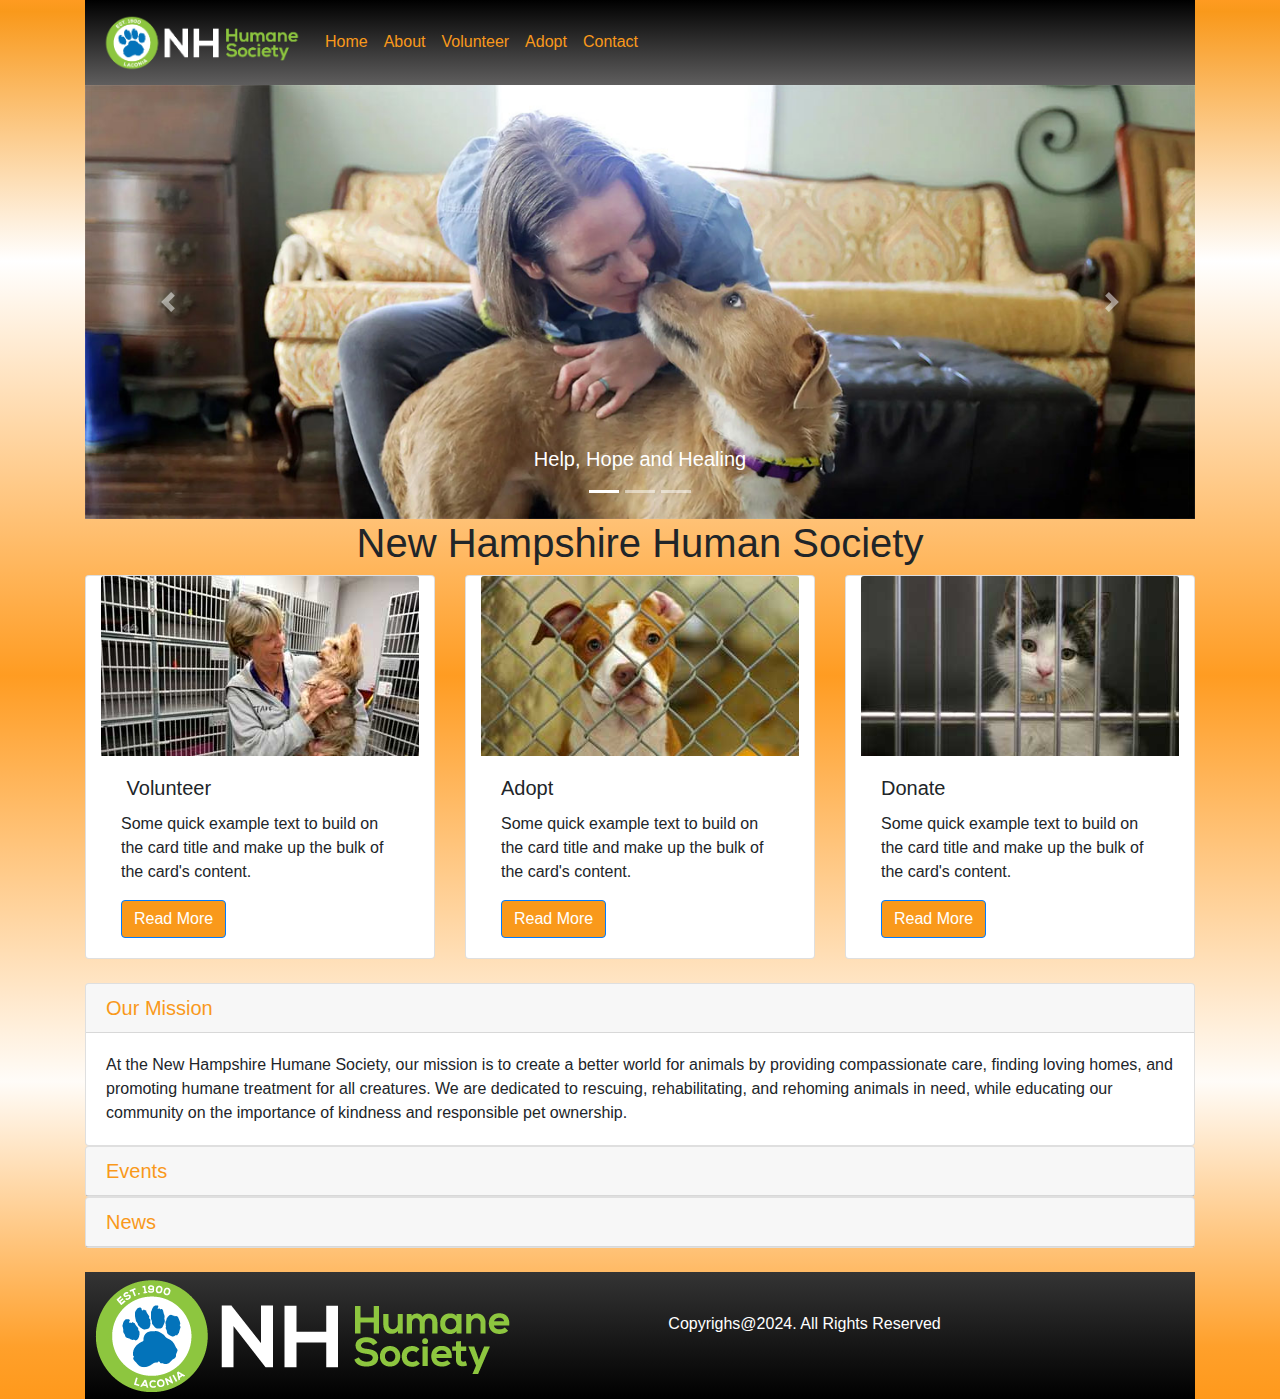
<file: index.html>
<!DOCTYPE html>
<html lang="en">
  <head>
    <meta charset="utf-8">
	<meta http-equiv="X-UA-Compatible" content="IE=edge">
	<meta name="viewport" content="width=device-width, initial-scale=1">
    <title>Untitled Document</title>
    <!-- Bootstrap -->
	<link href="css/bootstrap-4.4.1.css" rel="stylesheet">
	<link href="Style.css" rel="stylesheet" type="text/css">
  </head>
  <body>
  	<div class="container-fluid">
  	  <div class="container">
  	    <nav class="navbar navbar-expand-lg navbar-light bg-light"> <a class="navbar-brand" href="index.html"><img src="images/nh-humane-logo.png" alt="" width="200" height="58" class="img-fluid"/></a>
  	      <button class="navbar-toggler" type="button" data-toggle="collapse" data-target="#navbarSupportedContent1" aria-controls="navbarSupportedContent1" aria-expanded="false" aria-label="Toggle navigation"> <span class="navbar-toggler-icon"></span> </button>
  	      <div class="collapse navbar-collapse" id="navbarSupportedContent1">
  	        <ul class="navbar-nav mr-auto">
  	          <li class="nav-item active"> <a class="nav-link" href="home.html">Home <span class="sr-only">(current)</span></a> </li>
  	          <li class="nav-item"> <a class="nav-link" href="About.html">About</a> </li>
  	          <li class="nav-item"> <a class="nav-link" href="Volunteer.html">Volunteer</a></li>
  	          <li class="nav-item"> <a class="nav-link" href="Adopt.html">Adopt</a></li>
  	          <li class="nav-item"> <a class="nav-link" href="Contact.html">Contact</a></li>
            </ul>
  	        <form class="form-inline my-2 my-lg-0">
            </form>
          </div>
        </nav>
  	    <div id="carouselExampleIndicators1" class="carousel slide" data-ride="carousel" style="background-color: grey">
  	      <ol class="carousel-indicators">
  	        <li data-target="#carouselExampleIndicators1" data-slide-to="0" class="active"></li>
  	        <li data-target="#carouselExampleIndicators1" data-slide-to="1"></li>
  	        <li data-target="#carouselExampleIndicators1" data-slide-to="2"></li>
          </ol>
  	      <div class="carousel-inner" role="listbox">
  	        <div class="carousel-item active"> <img class="d-block mx-auto img-fluid" src="images/pet1.jpg" alt="First slide">
  	          <div class="carousel-caption">
  	            <h5>Help, Hope and Healing</h5>
              </div>
            </div>
  	        <div class="carousel-item"> <img class="d-block mx-auto img-fluid" src="images/pet2.jpg" alt="Second slide">
  	          <div class="carousel-caption">
  	            <h5>Power Of Adoption</h5>
              </div>
            </div>
  	        <div class="carousel-item"> <img class="d-block mx-auto img-fluid" src="images/pet3.jpg" alt="Third slide">
  	          <div class="carousel-caption">
  	            <h5>Community Services</h5>
              </div>
            </div>
          </div>
  	      <a class="carousel-control-prev" href="#carouselExampleIndicators1" role="button" data-slide="prev"> <span class="carousel-control-prev-icon" aria-hidden="true"></span> <span class="sr-only">Previous</span> </a> <a class="carousel-control-next" href="#carouselExampleIndicators1" role="button" data-slide="next"> <span class="carousel-control-next-icon" aria-hidden="true"></span> <span class="sr-only">Next</span> </a> </div>
		  <h1 class="text-center">New Hampshire Human Society</h1>
	    <div class="row">
		    <div class="col-lg-4">
		      <div class="card col-md-4 col-lg-12"> <img class="card-img-top" src="images/card1.jpg" alt="Card image cap">
		        <div class="card-body">
		          <h5 class="card-title">&nbsp;Volunteer</h5>
		          <p class="card-text">Some quick example text to build on the card title and make up the bulk of the card's content.</p>
		          <a href="#" class="btn btn-primary">Read More</a> </div>
	          </div>
	      </div>
		    <div class="col-lg-4">
		      <div class="card col-md-4 col-lg-12"> <img class="card-img-top" src="images/card2.jpg" alt="Card image cap">
		        <div class="card-body">
		          <h5 class="card-title">Adopt&nbsp;</h5>
		          <p class="card-text">Some quick example text to build on the card title and make up the bulk of the card's content.</p>
		          <a href="#" class="btn btn-primary">Read More</a> </div>
	          </div>
		    </div>
		    <div class="col-lg-4">
		      <div class="card col-md-4 col-lg-12"> <img class="card-img-top" src="images/card3.jpg" alt="Card image cap">
		        <div class="card-body">
		          <h5 class="card-title">Donate&nbsp;</h5>
		          <p class="card-text">Some quick example text to build on the card title and make up the bulk of the card's content.</p>
		          <a href="#" class="btn btn-primary">Read More</a> </div>
	          </div>
		    </div>
	    </div>
		  <br>
	    <div id="accordion1" role="tablist">
	      <div class="card">
	        <div class="card-header" role="tab" id="headingOne1">
	          <h5 class="mb-0"> <a data-toggle="collapse" href="#collapseOne1" role="button" aria-expanded="true" aria-controls="collapseOne1"> Our Mission&nbsp; </a> </h5>
            </div>
	        <div id="collapseOne1" class="collapse show" role="tabpanel" aria-labelledby="headingOne1" data-parent="#accordion1">
	          <div class="card-body">At the New Hampshire Humane Society, our mission is to create a better world for animals by providing compassionate care, finding loving homes, and promoting humane treatment for all creatures. We are dedicated to rescuing, rehabilitating, and rehoming animals in need, while educating our community on the importance of kindness and responsible pet ownership.</div>
            </div>
          </div>
	      <div class="card">
	        <div class="card-header" role="tab" id="headingTwo1">
	          <h5 class="mb-0"> <a class="collapsed" data-toggle="collapse" href="#collapseTwo1" role="button" aria-expanded="false" aria-controls="collapseTwo1"> Events&nbsp; </a> </h5>
            </div>
	        <div id="collapseTwo1" class="collapse" role="tabpanel" aria-labelledby="headingTwo1" data-parent="#accordion1">
	          <div class="card-body">Join us at our upcoming events where we celebrate animals and bring our community together to make a difference! From adoption fairs and fundraising walks to educational workshops, our events are designed to raise awareness and support for the animals in our care. Every gathering is an opportunity to connect, have fun, and help animals in need find their forever homes.</div>
            </div>
          </div>
	      <div class="card">
	        <div class="card-header" role="tab" id="headingThree1">
	          <h5 class="mb-0"> <a class="collapsed" data-toggle="collapse" href="#collapseThree1" role="button" aria-expanded="false" aria-controls="collapseThree1"> News&nbsp; </a> </h5>
            </div>
	        <div id="collapseThree1" class="collapse" role="tabpanel" aria-labelledby="headingThree1" data-parent="#accordion1">
	          <div class="card-body">Stay up-to-date with the latest news from the New Hampshire Humane Society! From heartwarming adoption stories and rescue missions to important updates on animal welfare laws and community outreach programs, our news section keeps you informed on all the ways we're making a positive impact on the lives of animals.</div>
            </div>
          </div>
        </div>
		  <br>
	    <footer>
	      <script src="js/jquery-3.4.1.min.js"></script>
	      <div class="row">
	        <div class="col-lg-6"><img src="images/nh-humane-logo.png" alt="" width="431" height="127" class="img-fluid"/></div>
	        <div class="col-lg-6">
			  <p>&nbsp;  </p>
				<p>&nbsp; &nbsp;Copyrighs@2024. All Rights Reserved</p>
	        </div>
          </div>
	    </footer>
      </div>
  	</div>
  	<!-- body code goes here -->


	<!-- jQuery (necessary for Bootstrap's JavaScript plugins) --> 
	<!-- Include all compiled plugins (below), or include individual files as needed -->
	<script src="js/popper.min.js"></script> 
  <script src="js/bootstrap-4.4.1.js"></script>
  </body>
</html>
</file>
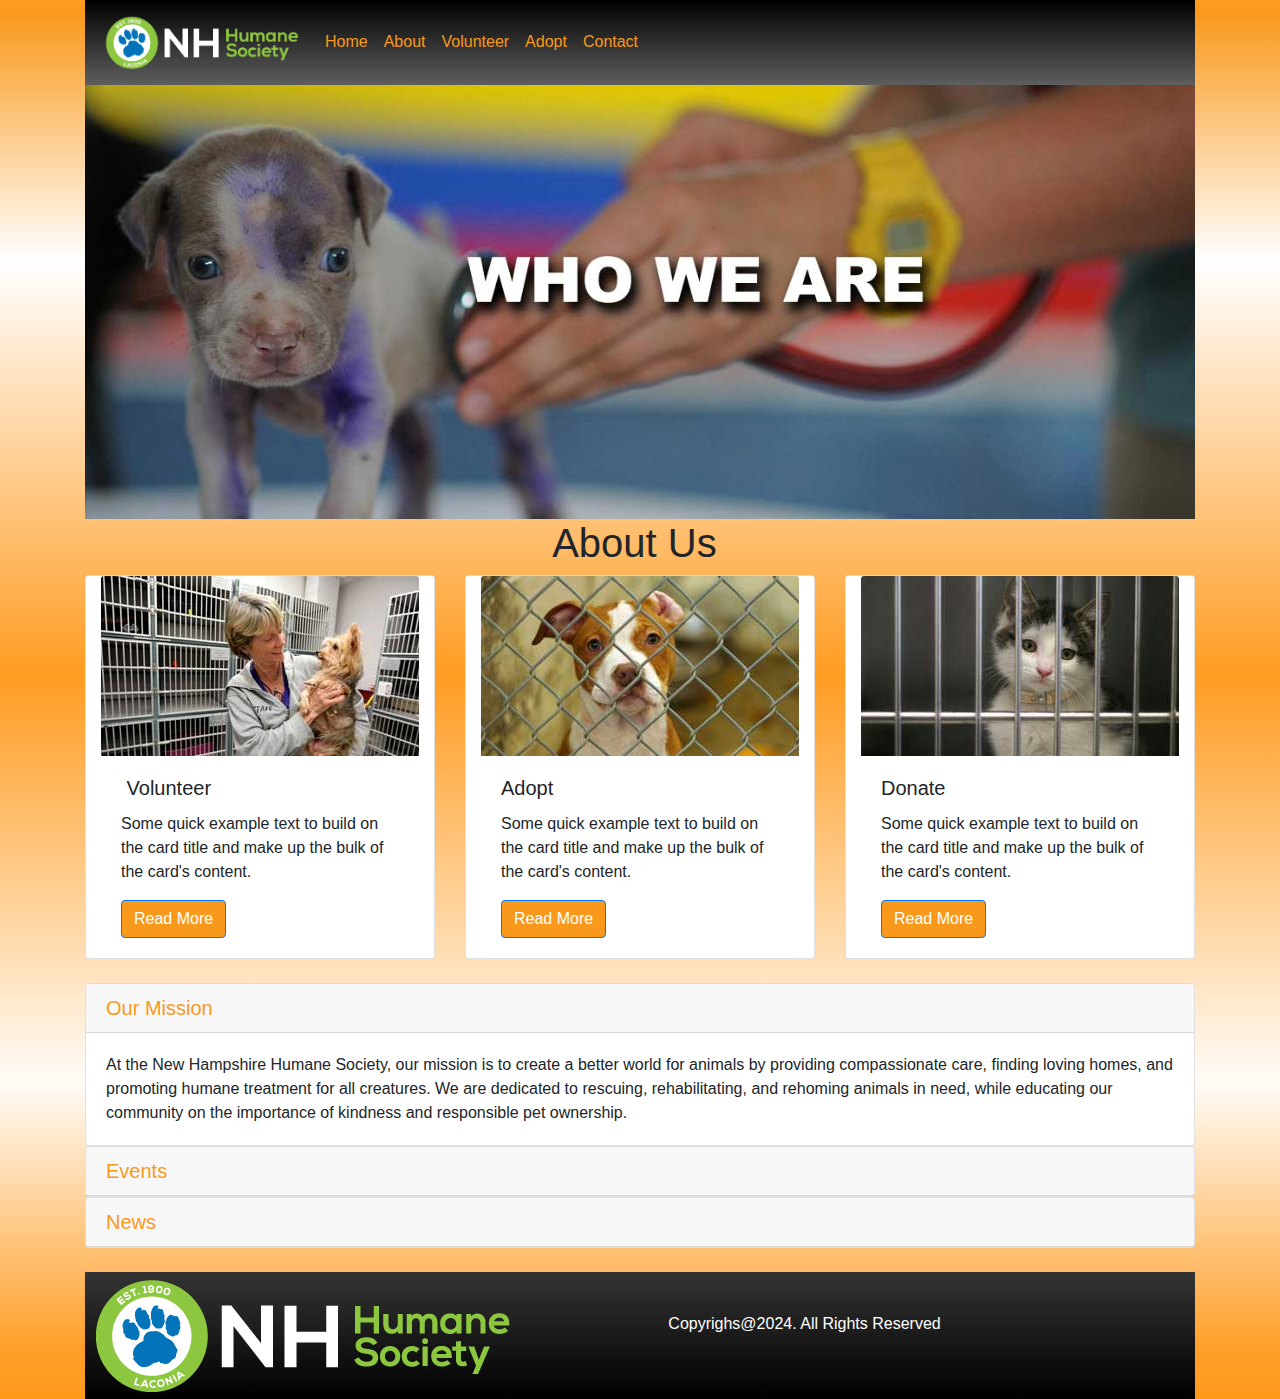
<file: About.html>
<!DOCTYPE html>
<html lang="en">
  <head>
    <meta charset="utf-8">
	<meta http-equiv="X-UA-Compatible" content="IE=edge">
	<meta name="viewport" content="width=device-width, initial-scale=1">
    <title>Untitled Document</title>
    <!-- Bootstrap -->
	<link href="css/bootstrap-4.4.1.css" rel="stylesheet">
	<link href="Style.css" rel="stylesheet" type="text/css">
  </head>
  <body>
  	<div class="container-fluid">
  	  <div class="container">
  	    <nav class="navbar navbar-expand-lg navbar-light bg-light"> <a class="navbar-brand" href="index.html"><img src="images/nh-humane-logo.png" alt="" width="200" height="58" class="img-fluid"/></a>
  	      <button class="navbar-toggler" type="button" data-toggle="collapse" data-target="#navbarSupportedContent1" aria-controls="navbarSupportedContent1" aria-expanded="false" aria-label="Toggle navigation"> <span class="navbar-toggler-icon"></span> </button>
  	      <div class="collapse navbar-collapse" id="navbarSupportedContent1">
  	        <ul class="navbar-nav mr-auto">
  	          <li class="nav-item active"> <a class="nav-link" href="home.html">Home <span class="sr-only">(current)</span></a> </li>
  	          <li class="nav-item"> <a class="nav-link" href="About.html">About</a> </li>
  	          <li class="nav-item"> <a class="nav-link" href="Volunteer.html">Volunteer</a></li>
  	          <li class="nav-item"> <a class="nav-link" href="Adopt.html">Adopt</a></li>
  	          <li class="nav-item"> <a class="nav-link" href="Contact.html">Contact</a></li>
            </ul>
  	        <form class="form-inline my-2 my-lg-0">
            </form>
          </div>
        </nav>
	    <div><img src="images/about.jpg" alt="" width="1280" height="500" class="img-fluid"/></div>
<h1 class="text-center">About Us&nbsp;</h1>
	    <div class="row">
		    <div class="col-lg-4">
		      <div class="card col-md-4 col-lg-12"> <img class="card-img-top" src="images/card1.jpg" alt="Card image cap">
		        <div class="card-body">
		          <h5 class="card-title">&nbsp;Volunteer</h5>
		          <p class="card-text">Some quick example text to build on the card title and make up the bulk of the card's content.</p>
		          <a href="#" class="btn btn-primary">Read More</a> </div>
	          </div>
	      </div>
		    <div class="col-lg-4">
		      <div class="card col-md-4 col-lg-12"> <img class="card-img-top" src="images/card2.jpg" alt="Card image cap">
		        <div class="card-body">
		          <h5 class="card-title">Adopt&nbsp;</h5>
		          <p class="card-text">Some quick example text to build on the card title and make up the bulk of the card's content.</p>
		          <a href="#" class="btn btn-primary">Read More</a> </div>
	          </div>
		    </div>
		    <div class="col-lg-4">
		      <div class="card col-md-4 col-lg-12"> <img class="card-img-top" src="images/card3.jpg" alt="Card image cap">
		        <div class="card-body">
		          <h5 class="card-title">Donate&nbsp;</h5>
		          <p class="card-text">Some quick example text to build on the card title and make up the bulk of the card's content.</p>
		          <a href="#" class="btn btn-primary">Read More</a> </div>
	          </div>
		    </div>
	    </div>
		  <br>
	    <div id="accordion1" role="tablist">
	      <div class="card">
	        <div class="card-header" role="tab" id="headingOne1">
	          <h5 class="mb-0"> <a data-toggle="collapse" href="#collapseOne1" role="button" aria-expanded="true" aria-controls="collapseOne1"> Our Mission&nbsp; </a> </h5>
            </div>
	        <div id="collapseOne1" class="collapse show" role="tabpanel" aria-labelledby="headingOne1" data-parent="#accordion1">
	          <div class="card-body">At the New Hampshire Humane Society, our mission is to create a better world for animals by providing compassionate care, finding loving homes, and promoting humane treatment for all creatures. We are dedicated to rescuing, rehabilitating, and rehoming animals in need, while educating our community on the importance of kindness and responsible pet ownership.</div>
            </div>
          </div>
	      <div class="card">
	        <div class="card-header" role="tab" id="headingTwo1">
	          <h5 class="mb-0"> <a class="collapsed" data-toggle="collapse" href="#collapseTwo1" role="button" aria-expanded="false" aria-controls="collapseTwo1"> Events&nbsp; </a> </h5>
            </div>
	        <div id="collapseTwo1" class="collapse" role="tabpanel" aria-labelledby="headingTwo1" data-parent="#accordion1">
	          <div class="card-body">Join us at our upcoming events where we celebrate animals and bring our community together to make a difference! From adoption fairs and fundraising walks to educational workshops, our events are designed to raise awareness and support for the animals in our care. Every gathering is an opportunity to connect, have fun, and help animals in need find their forever homes.</div>
            </div>
          </div>
	      <div class="card">
	        <div class="card-header" role="tab" id="headingThree1">
	          <h5 class="mb-0"> <a class="collapsed" data-toggle="collapse" href="#collapseThree1" role="button" aria-expanded="false" aria-controls="collapseThree1"> News&nbsp; </a> </h5>
            </div>
	        <div id="collapseThree1" class="collapse" role="tabpanel" aria-labelledby="headingThree1" data-parent="#accordion1">
	          <div class="card-body">Stay up-to-date with the latest news from the New Hampshire Humane Society! From heartwarming adoption stories and rescue missions to important updates on animal welfare laws and community outreach programs, our news section keeps you informed on all the ways we're making a positive impact on the lives of animals.</div>
            </div>
          </div>
        </div>
		  <br>
	    <footer>
	      <script src="js/jquery-3.4.1.min.js"></script>
	      <div class="row">
	        <div class="col-lg-6"><img src="images/nh-humane-logo.png" alt="" width="431" height="127" class="img-fluid"/></div>
	        <div class="col-lg-6">
			  <p>&nbsp;  </p>
				<p>&nbsp; &nbsp;Copyrighs@2024. All Rights Reserved</p>
	        </div>
          </div>
	    </footer>
      </div>
  	</div>
  	<!-- body code goes here -->


	<!-- jQuery (necessary for Bootstrap's JavaScript plugins) --> 
	<!-- Include all compiled plugins (below), or include individual files as needed -->
	<script src="js/popper.min.js"></script> 
  <script src="js/bootstrap-4.4.1.js"></script>
  </body>
</html>
</file>
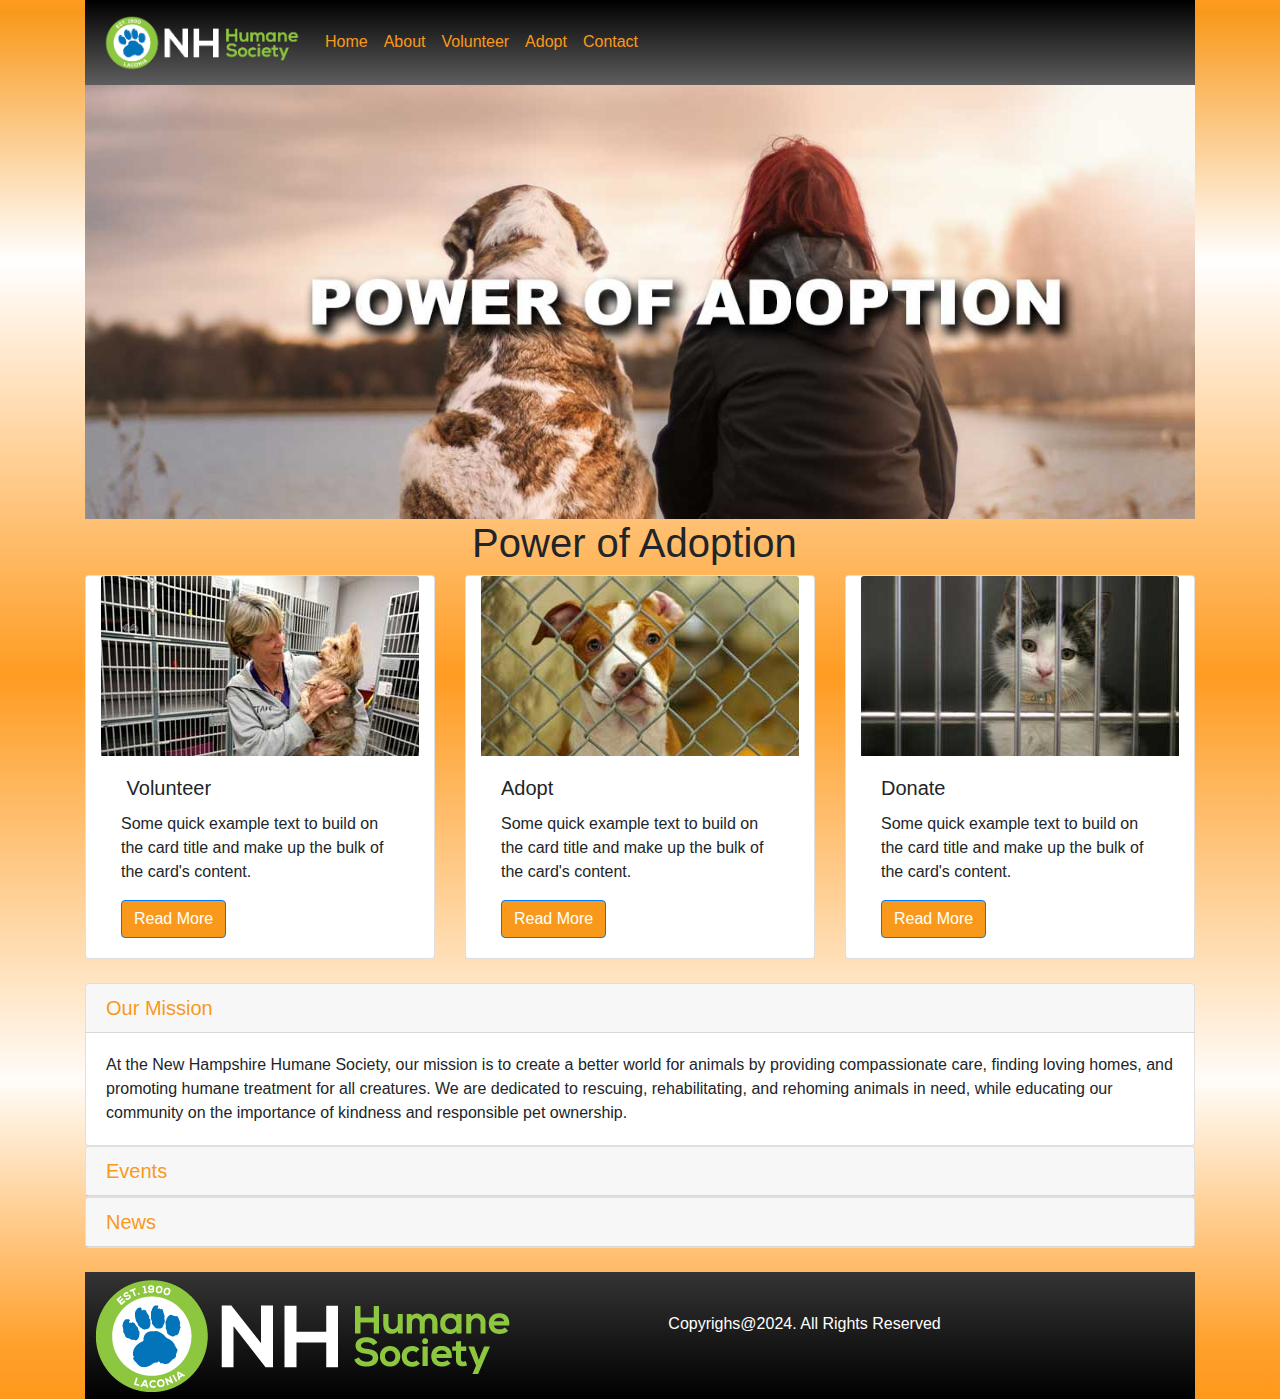
<file: Adopt.html>
<!DOCTYPE html>
<html lang="en">
  <head>
    <meta charset="utf-8">
	<meta http-equiv="X-UA-Compatible" content="IE=edge">
	<meta name="viewport" content="width=device-width, initial-scale=1">
    <title>Untitled Document</title>
    <!-- Bootstrap -->
	<link href="css/bootstrap-4.4.1.css" rel="stylesheet">
	<link href="Style.css" rel="stylesheet" type="text/css">
  </head>
  <body>
  	<div class="container-fluid">
  	  <div class="container">
  	    <nav class="navbar navbar-expand-lg navbar-light bg-light"> <a class="navbar-brand" href="index.html"><img src="images/nh-humane-logo.png" alt="" width="200" height="58" class="img-fluid"/></a>
  	      <button class="navbar-toggler" type="button" data-toggle="collapse" data-target="#navbarSupportedContent1" aria-controls="navbarSupportedContent1" aria-expanded="false" aria-label="Toggle navigation"> <span class="navbar-toggler-icon"></span> </button>
  	      <div class="collapse navbar-collapse" id="navbarSupportedContent1">
  	        <ul class="navbar-nav mr-auto">
  	          <li class="nav-item active"> <a class="nav-link" href="home.html">Home <span class="sr-only">(current)</span></a> </li>
  	          <li class="nav-item"> <a class="nav-link" href="About.html">About</a> </li>
  	          <li class="nav-item"> <a class="nav-link" href="Volunteer.html">Volunteer</a></li>
  	          <li class="nav-item"> <a class="nav-link" href="Adopt.html">Adopt</a></li>
  	          <li class="nav-item"> <a class="nav-link" href="Contact.html">Contact</a></li>
            </ul>
  	        <form class="form-inline my-2 my-lg-0">
            </form>
          </div>
        </nav>
	    <div><img src="images/adopt.jpg" alt="" width="1280" height="500" class="img-fluid"/></div>
<h1 class="text-center">Power of Adoption&nbsp;</h1>
	    <div class="row">
		    <div class="col-lg-4">
		      <div class="card col-md-4 col-lg-12"> <img class="card-img-top" src="images/card1.jpg" alt="Card image cap">
		        <div class="card-body">
		          <h5 class="card-title">&nbsp;Volunteer</h5>
		          <p class="card-text">Some quick example text to build on the card title and make up the bulk of the card's content.</p>
		          <a href="#" class="btn btn-primary">Read More</a> </div>
	          </div>
	      </div>
		    <div class="col-lg-4">
		      <div class="card col-md-4 col-lg-12"> <img class="card-img-top" src="images/card2.jpg" alt="Card image cap">
		        <div class="card-body">
		          <h5 class="card-title">Adopt&nbsp;</h5>
		          <p class="card-text">Some quick example text to build on the card title and make up the bulk of the card's content.</p>
		          <a href="#" class="btn btn-primary">Read More</a> </div>
	          </div>
		    </div>
		    <div class="col-lg-4">
		      <div class="card col-md-4 col-lg-12"> <img class="card-img-top" src="images/card3.jpg" alt="Card image cap">
		        <div class="card-body">
		          <h5 class="card-title">Donate&nbsp;</h5>
		          <p class="card-text">Some quick example text to build on the card title and make up the bulk of the card's content.</p>
		          <a href="#" class="btn btn-primary">Read More</a> </div>
	          </div>
		    </div>
	    </div>
		  <br>
	    <div id="accordion1" role="tablist">
	      <div class="card">
	        <div class="card-header" role="tab" id="headingOne1">
	          <h5 class="mb-0"> <a data-toggle="collapse" href="#collapseOne1" role="button" aria-expanded="true" aria-controls="collapseOne1"> Our Mission&nbsp; </a> </h5>
            </div>
	        <div id="collapseOne1" class="collapse show" role="tabpanel" aria-labelledby="headingOne1" data-parent="#accordion1">
	          <div class="card-body">At the New Hampshire Humane Society, our mission is to create a better world for animals by providing compassionate care, finding loving homes, and promoting humane treatment for all creatures. We are dedicated to rescuing, rehabilitating, and rehoming animals in need, while educating our community on the importance of kindness and responsible pet ownership.</div>
            </div>
          </div>
	      <div class="card">
	        <div class="card-header" role="tab" id="headingTwo1">
	          <h5 class="mb-0"> <a class="collapsed" data-toggle="collapse" href="#collapseTwo1" role="button" aria-expanded="false" aria-controls="collapseTwo1"> Events&nbsp; </a> </h5>
            </div>
	        <div id="collapseTwo1" class="collapse" role="tabpanel" aria-labelledby="headingTwo1" data-parent="#accordion1">
	          <div class="card-body">Join us at our upcoming events where we celebrate animals and bring our community together to make a difference! From adoption fairs and fundraising walks to educational workshops, our events are designed to raise awareness and support for the animals in our care. Every gathering is an opportunity to connect, have fun, and help animals in need find their forever homes.</div>
            </div>
          </div>
	      <div class="card">
	        <div class="card-header" role="tab" id="headingThree1">
	          <h5 class="mb-0"> <a class="collapsed" data-toggle="collapse" href="#collapseThree1" role="button" aria-expanded="false" aria-controls="collapseThree1"> News&nbsp; </a> </h5>
            </div>
	        <div id="collapseThree1" class="collapse" role="tabpanel" aria-labelledby="headingThree1" data-parent="#accordion1">
	          <div class="card-body">Stay up-to-date with the latest news from the New Hampshire Humane Society! From heartwarming adoption stories and rescue missions to important updates on animal welfare laws and community outreach programs, our news section keeps you informed on all the ways we're making a positive impact on the lives of animals.</div>
            </div>
          </div>
        </div>
		  <br>
	    <footer>
	      <script src="js/jquery-3.4.1.min.js"></script>
	      <div class="row">
	        <div class="col-lg-6"><img src="images/nh-humane-logo.png" alt="" width="431" height="127" class="img-fluid"/></div>
	        <div class="col-lg-6">
			  <p>&nbsp;  </p>
				<p>&nbsp; &nbsp;Copyrighs@2024. All Rights Reserved</p>
	        </div>
          </div>
	    </footer>
      </div>
  	</div>
  	<!-- body code goes here -->


	<!-- jQuery (necessary for Bootstrap's JavaScript plugins) --> 
	<!-- Include all compiled plugins (below), or include individual files as needed -->
	<script src="js/popper.min.js"></script> 
  <script src="js/bootstrap-4.4.1.js"></script>
  </body>
</html>
</file>
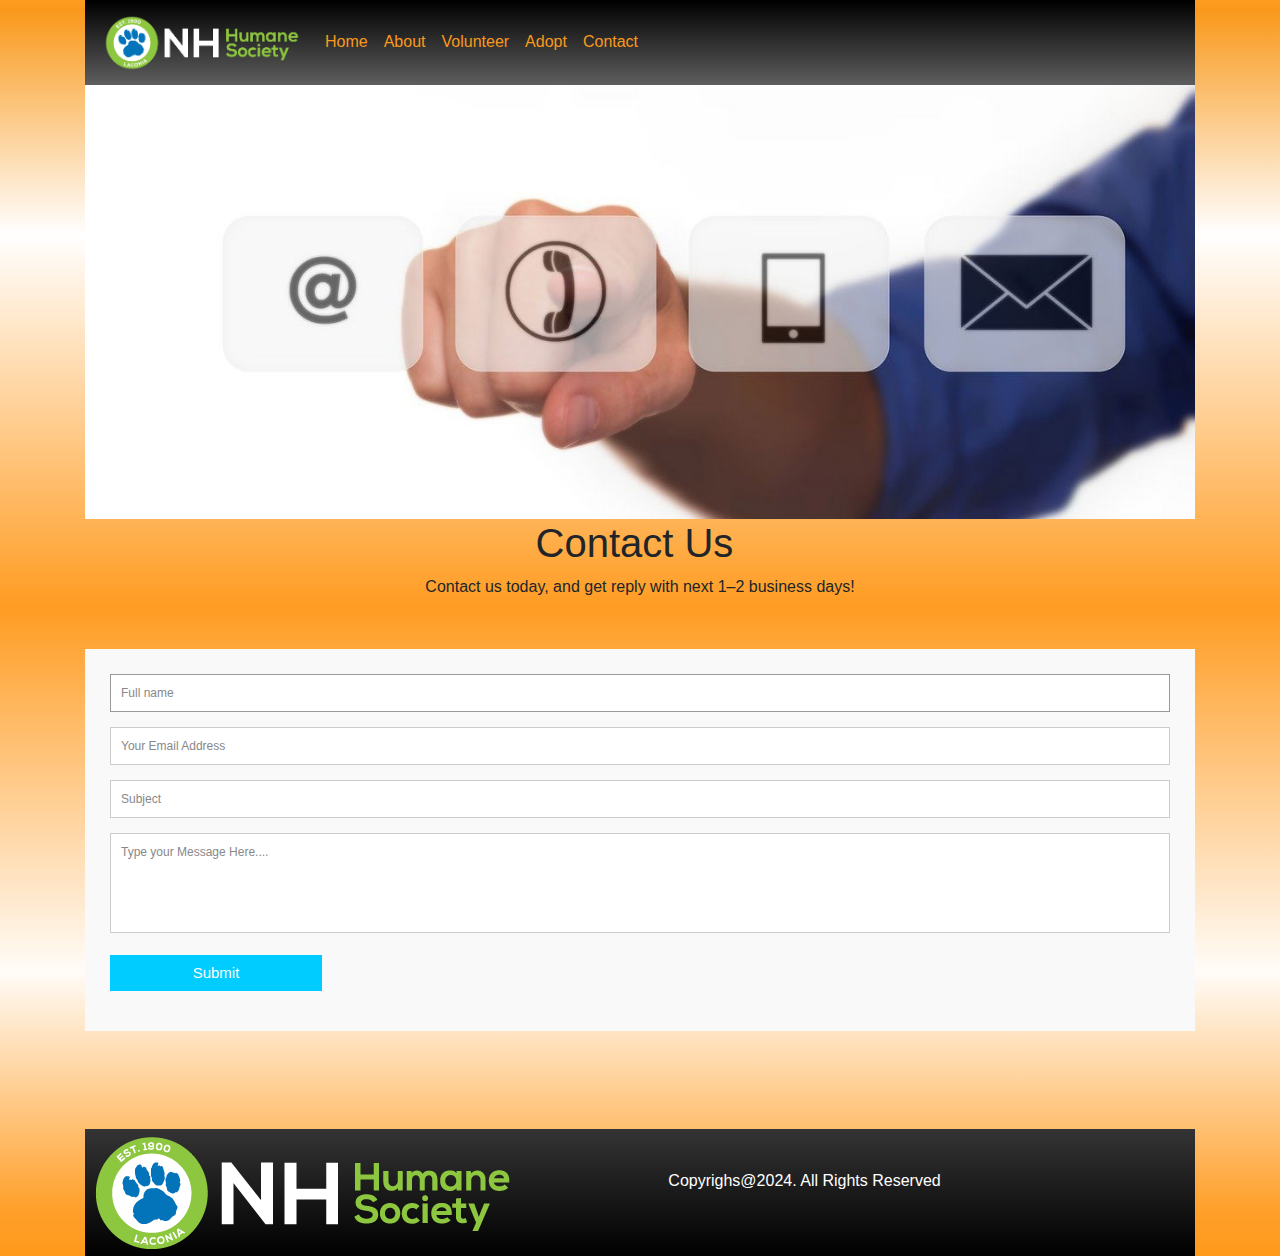
<file: Contact.html>
<!DOCTYPE html>
<html lang="en">
  <head>
    <meta charset="utf-8">
	<meta http-equiv="X-UA-Compatible" content="IE=edge">
	<meta name="viewport" content="width=device-width, initial-scale=1">
    <title>Untitled Document</title>
    <!-- Bootstrap -->
	<link href="css/bootstrap-4.4.1.css" rel="stylesheet">
	<link href="Style.css" rel="stylesheet" type="text/css">
  </head>
  <body>
  	<div class="container-fluid">
  	  <div class="container">
  	    <nav class="navbar navbar-expand-lg navbar-light bg-light"> <a class="navbar-brand" href="index.html"><img src="images/nh-humane-logo.png" alt="" width="200" height="58" class="img-fluid"/></a>
  	      <button class="navbar-toggler" type="button" data-toggle="collapse" data-target="#navbarSupportedContent1" aria-controls="navbarSupportedContent1" aria-expanded="false" aria-label="Toggle navigation"> <span class="navbar-toggler-icon"></span> </button>
  	      <div class="collapse navbar-collapse" id="navbarSupportedContent1">
  	        <ul class="navbar-nav mr-auto">
  	          <li class="nav-item active"> <a class="nav-link" href="home.html">Home <span class="sr-only">(current)</span></a> </li>
  	          <li class="nav-item"> <a class="nav-link" href="About.html">About</a> </li>
  	          <li class="nav-item"> <a class="nav-link" href="Volunteer.html">Volunteer</a></li>
  	          <li class="nav-item"> <a class="nav-link" href="Adopt.html">Adopt</a></li>
  	          <li class="nav-item"> <a class="nav-link" href="Contact.html">Contact</a></li>
            </ul>
  	        <form class="form-inline my-2 my-lg-0">
            </form>
          </div>
        </nav>
	    <div><img src="images/contact.jpg" alt="" width="1280" height="500" class="img-fluid"/></div>
<h1 class="text-center">Contact Us&nbsp;</h1>
<p class="text-center">Contact us today, and get reply with next 1–2 business days!</p>
		  <form id="contact" class="container" action="contactform.php" method="post">
    <fieldset>
      <input name="name" type="text" autofocus required id="name" placeholder="Full name" tabindex="1">
    </fieldset>
	   <fieldset>
      <input name="email" type="email" required id="email" placeholder="Your Email Address" tabindex="2">
    </fieldset>
	  <fieldset>
      <input name="subject" type="text" autofocus required id="subject" placeholder="Subject" tabindex="3">
    </fieldset>
    <fieldset>
      <textarea name="message" required id="message" placeholder="Type your Message Here...." tabindex="4"></textarea>
    </fieldset>
    <fieldset>
      <button name="submit" type="submit" id="contact-submit" data-submit="...Sending">Submit</button>
    </fieldset>
  </form>
<br>
<br>
	    <footer>
	      <script src="js/jquery-3.4.1.min.js"></script>
	      <div class="row">
	        <div class="col-lg-6"><img src="images/nh-humane-logo.png" alt="" width="431" height="127" class="img-fluid"/></div>
	        <div class="col-lg-6">
			  <p>&nbsp;  </p>
				<p>&nbsp; &nbsp;Copyrighs@2024. All Rights Reserved</p>
	        </div>
          </div>
	    </footer>
      </div>
  	</div>
  	<!-- body code goes here -->


	<!-- jQuery (necessary for Bootstrap's JavaScript plugins) --> 
	<!-- Include all compiled plugins (below), or include individual files as needed -->
	<script src="js/popper.min.js"></script> 
  <script src="js/bootstrap-4.4.1.js"></script>
  </body>
</html>
</file>
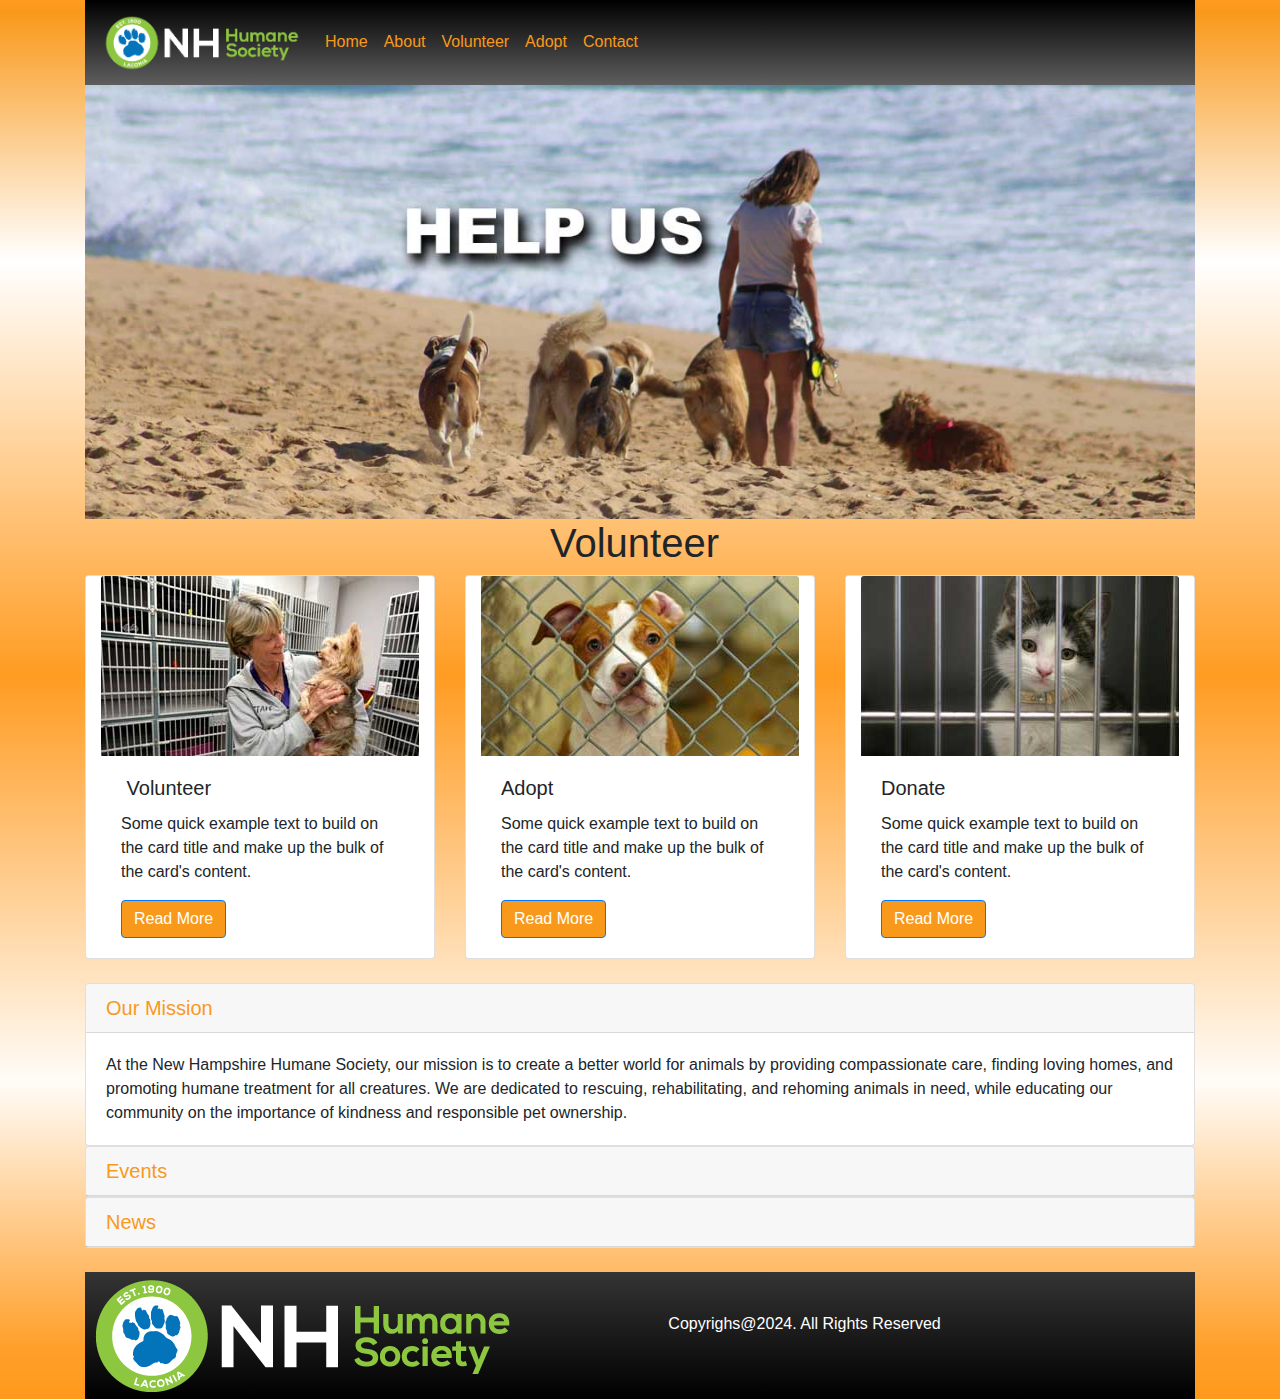
<file: Volunteer.html>
<!DOCTYPE html>
<html lang="en">
  <head>
    <meta charset="utf-8">
	<meta http-equiv="X-UA-Compatible" content="IE=edge">
	<meta name="viewport" content="width=device-width, initial-scale=1">
    <title>Untitled Document</title>
    <!-- Bootstrap -->
	<link href="css/bootstrap-4.4.1.css" rel="stylesheet">
	<link href="Style.css" rel="stylesheet" type="text/css">
  </head>
  <body>
  	<div class="container-fluid">
  	  <div class="container">
  	    <nav class="navbar navbar-expand-lg navbar-light bg-light"> <a class="navbar-brand" href="index.html"><img src="images/nh-humane-logo.png" alt="" width="200" height="58" class="img-fluid"/></a>
  	      <button class="navbar-toggler" type="button" data-toggle="collapse" data-target="#navbarSupportedContent1" aria-controls="navbarSupportedContent1" aria-expanded="false" aria-label="Toggle navigation"> <span class="navbar-toggler-icon"></span> </button>
  	      <div class="collapse navbar-collapse" id="navbarSupportedContent1">
  	        <ul class="navbar-nav mr-auto">
  	          <li class="nav-item active"> <a class="nav-link" href="home.html">Home <span class="sr-only">(current)</span></a> </li>
  	          <li class="nav-item"> <a class="nav-link" href="About.html">About</a> </li>
  	          <li class="nav-item"> <a class="nav-link" href="Volunteer.html">Volunteer</a></li>
  	          <li class="nav-item"> <a class="nav-link" href="Adopt.html">Adopt</a></li>
  	          <li class="nav-item"> <a class="nav-link" href="Contact.html">Contact</a></li>
            </ul>
  	        <form class="form-inline my-2 my-lg-0">
            </form>
          </div>
        </nav>
	    <div><img src="images/volunteer.jpg" alt="" width="1280" height="500" class="img-fluid"/></div>
<h1 class="text-center">Volunteer&nbsp;</h1>
	    <div class="row">
		    <div class="col-lg-4">
		      <div class="card col-md-4 col-lg-12"> <img class="card-img-top" src="images/card1.jpg" alt="Card image cap">
		        <div class="card-body">
		          <h5 class="card-title">&nbsp;Volunteer</h5>
		          <p class="card-text">Some quick example text to build on the card title and make up the bulk of the card's content.</p>
		          <a href="#" class="btn btn-primary">Read More</a> </div>
	          </div>
	      </div>
		    <div class="col-lg-4">
		      <div class="card col-md-4 col-lg-12"> <img class="card-img-top" src="images/card2.jpg" alt="Card image cap">
		        <div class="card-body">
		          <h5 class="card-title">Adopt&nbsp;</h5>
		          <p class="card-text">Some quick example text to build on the card title and make up the bulk of the card's content.</p>
		          <a href="#" class="btn btn-primary">Read More</a> </div>
	          </div>
		    </div>
		    <div class="col-lg-4">
		      <div class="card col-md-4 col-lg-12"> <img class="card-img-top" src="images/card3.jpg" alt="Card image cap">
		        <div class="card-body">
		          <h5 class="card-title">Donate&nbsp;</h5>
		          <p class="card-text">Some quick example text to build on the card title and make up the bulk of the card's content.</p>
		          <a href="#" class="btn btn-primary">Read More</a> </div>
	          </div>
		    </div>
	    </div>
		  <br>
	    <div id="accordion1" role="tablist">
	      <div class="card">
	        <div class="card-header" role="tab" id="headingOne1">
	          <h5 class="mb-0"> <a data-toggle="collapse" href="#collapseOne1" role="button" aria-expanded="true" aria-controls="collapseOne1"> Our Mission&nbsp; </a> </h5>
            </div>
	        <div id="collapseOne1" class="collapse show" role="tabpanel" aria-labelledby="headingOne1" data-parent="#accordion1">
	          <div class="card-body">At the New Hampshire Humane Society, our mission is to create a better world for animals by providing compassionate care, finding loving homes, and promoting humane treatment for all creatures. We are dedicated to rescuing, rehabilitating, and rehoming animals in need, while educating our community on the importance of kindness and responsible pet ownership.</div>
            </div>
          </div>
	      <div class="card">
	        <div class="card-header" role="tab" id="headingTwo1">
	          <h5 class="mb-0"> <a class="collapsed" data-toggle="collapse" href="#collapseTwo1" role="button" aria-expanded="false" aria-controls="collapseTwo1"> Events&nbsp; </a> </h5>
            </div>
	        <div id="collapseTwo1" class="collapse" role="tabpanel" aria-labelledby="headingTwo1" data-parent="#accordion1">
	          <div class="card-body">Join us at our upcoming events where we celebrate animals and bring our community together to make a difference! From adoption fairs and fundraising walks to educational workshops, our events are designed to raise awareness and support for the animals in our care. Every gathering is an opportunity to connect, have fun, and help animals in need find their forever homes.</div>
            </div>
          </div>
	      <div class="card">
	        <div class="card-header" role="tab" id="headingThree1">
	          <h5 class="mb-0"> <a class="collapsed" data-toggle="collapse" href="#collapseThree1" role="button" aria-expanded="false" aria-controls="collapseThree1"> News&nbsp; </a> </h5>
            </div>
	        <div id="collapseThree1" class="collapse" role="tabpanel" aria-labelledby="headingThree1" data-parent="#accordion1">
	          <div class="card-body">Stay up-to-date with the latest news from the New Hampshire Humane Society! From heartwarming adoption stories and rescue missions to important updates on animal welfare laws and community outreach programs, our news section keeps you informed on all the ways we're making a positive impact on the lives of animals.</div>
            </div>
          </div>
        </div>
		  <br>
	    <footer>
	      <script src="js/jquery-3.4.1.min.js"></script>
	      <div class="row">
	        <div class="col-lg-6"><img src="images/nh-humane-logo.png" alt="" width="431" height="127" class="img-fluid"/></div>
	        <div class="col-lg-6">
			  <p>&nbsp;  </p>
				<p>&nbsp; &nbsp;Copyrighs@2024. All Rights Reserved</p>
	        </div>
          </div>
	    </footer>
      </div>
  	</div>
  	<!-- body code goes here -->


	<!-- jQuery (necessary for Bootstrap's JavaScript plugins) --> 
	<!-- Include all compiled plugins (below), or include individual files as needed -->
	<script src="js/popper.min.js"></script> 
  <script src="js/bootstrap-4.4.1.js"></script>
  </body>
</html>
</file>
<file: Style.css>
@charset "utf-8";
.container-fluid {
    background-color: #F9991B;
    background-image: -webkit-linear-gradient(270deg,rgba(255,153,27,1.00) 0%,rgba(255,155,33,1.00) 0%,rgba(249,153,27,1.00) 0.83%,rgba(255,255,255,1.00) 18.65%,rgba(255,156,34,1.00) 48.29%,rgba(255,252,248,1.00) 77.31%,rgba(255,160,43,1.00) 96.27%,rgba(255,153,27,1.00) 100%);
    background-image: -moz-linear-gradient(270deg,rgba(255,153,27,1.00) 0%,rgba(255,155,33,1.00) 0%,rgba(249,153,27,1.00) 0.83%,rgba(255,255,255,1.00) 18.65%,rgba(255,156,34,1.00) 48.29%,rgba(255,252,248,1.00) 77.31%,rgba(255,160,43,1.00) 96.27%,rgba(255,153,27,1.00) 100%);
    background-image: -o-linear-gradient(270deg,rgba(255,153,27,1.00) 0%,rgba(255,155,33,1.00) 0%,rgba(249,153,27,1.00) 0.83%,rgba(255,255,255,1.00) 18.65%,rgba(255,156,34,1.00) 48.29%,rgba(255,252,248,1.00) 77.31%,rgba(255,160,43,1.00) 96.27%,rgba(255,153,27,1.00) 100%);
    background-image: linear-gradient(180deg,rgba(255,153,27,1.00) 0%,rgba(255,155,33,1.00) 0%,rgba(249,153,27,1.00) 0.83%,rgba(255,255,255,1.00) 18.65%,rgba(255,156,34,1.00) 48.29%,rgba(255,252,248,1.00) 77.31%,rgba(255,160,43,1.00) 96.27%,rgba(255,153,27,1.00) 100%);
}
.container-fluid .container .navbar.navbar-expand-lg.navbar-light.bg-light {
    background-image: -webkit-linear-gradient(270deg,rgba(0,0,0,1.00) 100%,rgba(255,0,0,1.00) 100%);
    background-image: -moz-linear-gradient(270deg,rgba(0,0,0,1.00) 100%,rgba(255,0,0,1.00) 100%);
    background-image: -o-linear-gradient(270deg,rgba(0,0,0,1.00) 100%,rgba(255,0,0,1.00) 100%);
    background-image: linear-gradient(180deg,rgba(0,0,0,1.00) 100%,rgba(255,0,0,1.00) 100%);
}
.navbar-nav.mr-auto .nav-item.active .nav-link {
}
.navbar-nav.mr-auto .nav-item .nav-link {
    color: #F9991B;
}
.container-fluid .container .navbar.navbar-expand-lg.navbar-light.bg-light {
}
.container-fluid .container .navbar.navbar-expand-lg.navbar-light.bg-light {
    background-image: -webkit-linear-gradient(270deg,rgba(255,255,255,1.00) 0%,rgba(0,0,0,1.00) 0%,rgba(95,94,94,1.00) 100%,rgba(0,0,0,1.00) 100%,rgba(0,0,0,1.00) 100%);
    background-image: -moz-linear-gradient(270deg,rgba(255,255,255,1.00) 0%,rgba(0,0,0,1.00) 0%,rgba(95,94,94,1.00) 100%,rgba(0,0,0,1.00) 100%,rgba(0,0,0,1.00) 100%);
    background-image: -o-linear-gradient(270deg,rgba(255,255,255,1.00) 0%,rgba(0,0,0,1.00) 0%,rgba(95,94,94,1.00) 100%,rgba(0,0,0,1.00) 100%,rgba(0,0,0,1.00) 100%);
    background-image: linear-gradient(180deg,rgba(255,255,255,1.00) 0%,rgba(0,0,0,1.00) 0%,rgba(95,94,94,1.00) 100%,rgba(0,0,0,1.00) 100%,rgba(0,0,0,1.00) 100%);
}
.container-fluid .container footer {
}
.container-fluid .container footer {
    background-image: -webkit-linear-gradient(270deg,rgba(255,255,255,1.00) 0%,rgba(52,52,52,1.00) 0%,rgba(0,0,0,1.00) 100%);
    background-image: -moz-linear-gradient(270deg,rgba(255,255,255,1.00) 0%,rgba(52,52,52,1.00) 0%,rgba(0,0,0,1.00) 100%);
    background-image: -o-linear-gradient(270deg,rgba(255,255,255,1.00) 0%,rgba(52,52,52,1.00) 0%,rgba(0,0,0,1.00) 100%);
    background-image: linear-gradient(180deg,rgba(255,255,255,1.00) 0%,rgba(52,52,52,1.00) 0%,rgba(0,0,0,1.00) 100%);
}
footer .row .col-lg-6 {
    color: #FFFFFF;
}
.container .navbar.navbar-expand-lg.navbar-light.bg-light .navbar-toggler {
    background-color: #6B6B6B;
}
.card.col-md-4.col-lg-12 .card-body .btn.btn-primary {
    background-color: #F9991B;
}
#headingOne1 .mb-0 a {
}
#headingOne1 .mb-0 a {
    color: #F9991B;
}
#headingTwo1 .mb-0 .collapsed {
    color: #F9991B;
}
#headingThree1 .mb-0 .collapsed {
    color: #F9991B;
}



.container {
  width:100%;
  margin:0 auto;
  position:relative;
}

#contact input[type="text"], #contact input[type="email"], #contact input[type="tel"], #contact input[type="url"], #contact textarea, #contact button[type="submit"] { font:400 12px/16px "Open Sans", Helvetica, Arial, sans-serif; }

#contact {
  background:#F9F9F9;
  padding:25px;
  margin:50px 0;
}

#contact h3 {
  color: #F96;
  display: block;
  font-size: 30px;
  font-weight: 400;
}

#contact h4 {
  margin:5px 0 15px;
  display:block;
  font-size:13px;
}

fieldset {
  border: medium none !important;
  margin: 0 0 10px;
  min-width: 100%;
  padding: 0;
  width: 100%;
}

#contact input[type="text"], #contact input[type="email"], #contact input[type="tel"], #contact input[type="url"], #contact textarea {
  width:100%;
  border:1px solid #CCC;
  background:#FFF;
  margin:0 0 5px;
  padding:10px;
}

#contact input[type="text"]:hover, #contact input[type="email"]:hover, #contact input[type="tel"]:hover, #contact input[type="url"]:hover, #contact textarea:hover {
  -webkit-transition:border-color 0.3s ease-in-out;
  -moz-transition:border-color 0.3s ease-in-out;
  transition:border-color 0.3s ease-in-out;
  border:1px solid #AAA;
}

#contact textarea {
  height:100px;
  max-width:100%;
  resize:none;
}

#contact button[type="submit"] {
  cursor:pointer;
  width:20%;
  border:none;
  background:#0CF;
  color:#FFF;
  margin:0 0 5px;
  padding:10px;
  font-size:15px;
}

#contact button[type="submit"]:hover {
  background:#09C;
  -webkit-transition:background 0.3s ease-in-out;
  -moz-transition:background 0.3s ease-in-out;
  transition:background-color 0.3s ease-in-out;
}

#contact button[type="submit"]:active { box-shadow:inset 0 1px 3px rgba(0, 0, 0, 0.5); }

#contact input:focus, #contact textarea:focus {
  outline:0;
  border:1px solid #999;
}
::-webkit-input-placeholder {
 color:#888;
}
:-moz-placeholder {
 color:#888;
}
::-moz-placeholder {
 color:#888;
}
:-ms-input-placeholder {
 color:#888;
}
</file>
